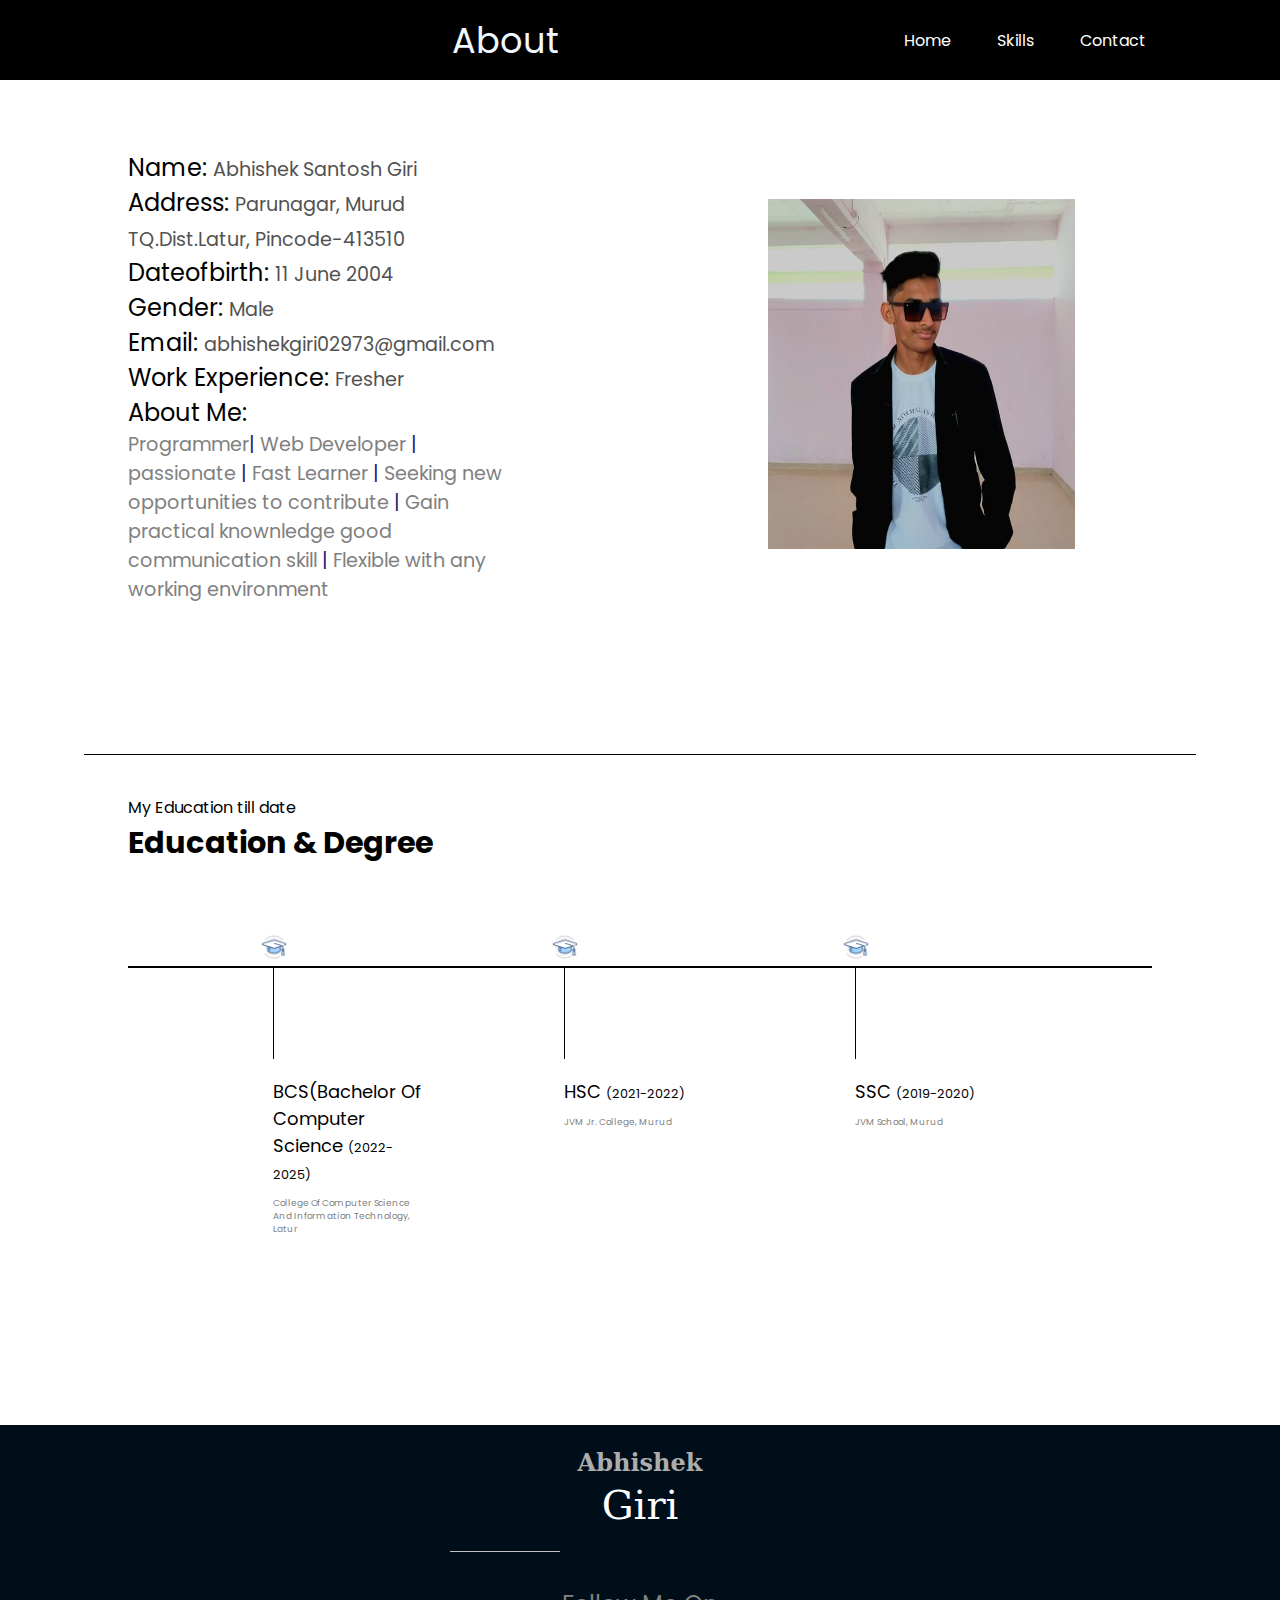
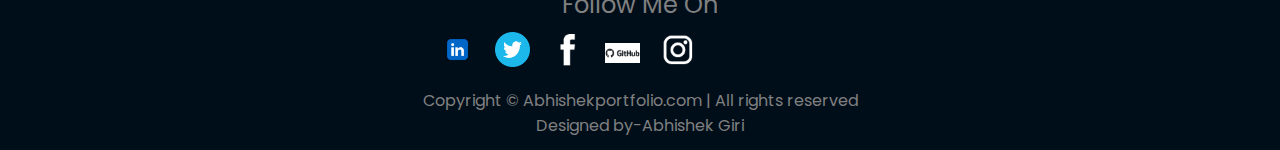
<file: about.html>
<!DOCTYPE html>
<html lang="en">

<head>
    <meta charset="UTF-8">
    
    <title>About | Portfolio</title>

    <style>
        @import url('https://fonts.googleapis.com/css2?family=Poppins:wght@300&display=swap');

        * {
            margin: 0;
            padding: 0;
        }

        body {
            background-color: white;
            color: black;
            font-family: 'poppins', sans-serif;
        }

        nav {
            display: flex;
            justify-content: space-around;
            align-items: center;
            height: 80px;
            background-color: black;
            position: fixed;
            top: 0;
            width: 100%;
        }

        nav ul {
            display: flex;
            justify-content: center;
        }

        nav ul li {
            list-style: none;
            margin: 0 23px;
        }

        nav ul li a {
            text-decoration: none;
            color: white;
        }

        nav ul li a:hover {
            color: rgb(153, 153, 226);
            font-size: 1.rem;
        }

        .left {
            font-size: 2.2rem;
            padding-left: 340px;
            color: aliceblue;
        }

        .right {
            padding-left: 99px;
        }

        .firstsection {
            display: flex;
            justify-content: space-around;
            margin: 150px 0;
            align-items: center;
        }

        .firstsection>div {
            width: 30%;
        }

        .rightsection img {
            width: 80%;
            height: 350px;
            margin: 20px 0;
        }

        .leftsection {
            font-size: 1.5rem;
        }

        .purple {
            color: rgb(37, 35, 120);
        }

        .gray {
            font-size: 1.2rem;
            color: rgb(82, 82, 82);
        }

        .aboutus {
            font-size: 1.2rem;
            color: gray;
        }

        hr {
            border: 0;
            background-color: black;
            height: 1.2px;
            margin: 40px 84px;
        }

        .secondsection {
            max-width: 80vw;
            margin: auto;
            height: 70vh;
        }

        .text-grey {
            color: grey;
        }

        .secondsection h1 {
            font-size: 1.9rem;
        }

        .secondsection .box {
            background-color: black;
            width: 80vw;
            height: 2px;
            margin: 100px 0 0 0px;
            display: flex;
        }

        .secondsection .vertical {
            height: 93px;
            width: 1px;
            background-color: black;
            margin: 0 145px;
        }

        .image-top {
            width: 30px;
            position: relative;
            top: -34px;
            left: -14px;
        }

        .vertical-title {
            position: relative;
            top: 75px;
            width: 150px;
            font-size: 18px;
        }

        .vertical-duration {
            font-size: 0.80rem;
        }

        .vertical-desc {
            position: relative;
            top: 86px;
            color: gray;
            width: 150px;
            font-size: 9px;

        }

        footer {
            background-color: #000e1a;
            height: 325px;
        }

        .footer {
            display: flex;
            padding: 23px 122px;
            justify-content: center;

        }

        .footfirst-text {
            font-family: 'diphylleia', 'serif';
            font-size: 1.5rem;
            color: rgb(173, 173, 173);
            font-weight: bold;
        }

        .footsecond-text {
            font-family: 'diphylleia', 'serif';
            font-size: 2.5rem;
            display: flex;
            justify-content: center;
            margin-top: 5px;
            color: white;
        }

        .footfirst-text:hover {
            font-size: 2rem;
        }

        .footsecond-text:hover {
            font-size: 3rem;
        }

        .foot-hr {
            border: 0;
            background-color: #bfbfc2;
            height: 1.2px;
            width: 110px;
            margin-left: 450px;
            margin-top: 0px;

        }

        .footer-second {
            color: gray;
            display: flex;
            justify-content: center;
            margin-top: -15px;
            font-size: 1.5rem;
            padding: 10px 5px 10px 5px;
        }

        .footer-third {
            display: flex;
            justify-content: center;
            padding: 5px 5px 5px 5px;
        }

        .footer-icon {
            padding-left: 430px;
            display: flex;
            width: 15%;
            justify-content: space-evenly;
            align-items: center;
            font-size: 1.5rem;
        }

        .footer-icon img {
            width: 35px;
            padding: 0 10px;
        }

        .footer-icon img:hover {
            width: 50px;
        }

        .link {
            text-decoration: none;
            color: white;
        }

        .link:hover {
            color: rgb(153, 153, 226);
            font-size: 1.2rem;
        }

        .footer-rights {
            text-align: center;
            color: gray;
            padding: 12px 0;
        }
    </style>
</head>

<body>
    <nav>
        <div class="left">About</div>
        <div class="right">
            <ul>
                <li><a href="index.html">Home</a></li>
                <li><a href="skills.html">Skills</a></li>
                <li><a href="contact.html">Contact</a></li>
            </ul>
        </div>
    </nav>
    <section class="firstsection">
        <div class="leftsection">
            <div>Name: <span class="gray">Abhishek Santosh Giri</span></div>

            <div>
                Address:
                <span class="gray">Parunagar, Murud TQ.Dist.Latur, Pincode-413510</span>
            </div>
            <div>
                Dateofbirth:
                <span class="gray">11 June 2004</span>
            </div>
            <div>
                Gender:
                <span class="gray">Male</span>
            </div>
            <div>
                Email:
                <span class="gray">abhishekgiri02973@gmail.com</span>
            </div>
            <div>
                Work Experience:
                <span class="gray">Fresher</span>
            </div>

            <div>About Me:</div>

            <div class="aboutus">
                Programmer<span class="purple">|</span> Web Developer
                <span class="purple">|</span> passionate
                <span class="purple">|</span> Fast Learner
                <span class="purple">|</span> Seeking new opportunities to contribute
                <span class="purple">|</span> Gain practical knownledge good communication skill
                <span class="purple">|</span> Flexible with any working environment
            </div>
        </div>
        <div class="rightsection">
            <img src="abhi1.jpg" alt="">
        </div>

    </section>

    <hr />

    <section class="secondsection">
        <span class="text-gray">My Education till date</span>
        <h1>Education & Degree</h1>
        <div class="box">
            <div class="vertical">
                <img src="degree1.png" alt="" class="image-top" />
                <div class="vertical-title">BCS(Bachelor Of Computer Science
                    <span class="vertical-duration">(2022-2025)</span>
                </div>

                <div class="vertical-desc">College Of Computer Science And Information Technology, Latur</div>
            </div>

            <div class="vertical">
                <img src="degree1.png" alt="" class="image-top" />
                <div class="vertical-title">HSC
                    <span class="vertical-duration">(2021-2022)</span>
                </div>

                <div class="vertical-desc">JVM Jr. College, Murud </div>
            </div>

            <div class="vertical">
                <img src="degree1.png" alt="" class="image-top" />
                <div class="vertical-title">SSC
                    <span class="vertical-duration">(2019-2020)</span>
                </div>

                <div class="vertical-desc">JVM School, Murud</div>
            </div>
        </div>
    </section>
    <footer>
        <div class="footer">
            <div class="footer-first">
                <div class="footfirst-text">Abhishek</div>
                <div class="footsecond-text">Giri</div>
            </div>
        </div>
        <hr class="foot-hr">
        <div class="footer-second">
            Follow Me On
        </div>
        <div class="footerthird">
            <div class="footer-icon">
                <div><a href="https://www.linkedin.com/in/abhishek-giri-95212b263?utm_source=share&utm_campaign=share_via&utm_content=profile&utm_medium=android_app"
                        class="link"><i class="fa-brands fa-linkedin"></i><img src="linked.webp" alt=""></a></div>
                <div><a href="https://twitter.com/Abhishe98495406" class="link"><i class="fa-brands fa-twitter"></i><img
                            src="twit.png" alt=""></a></div>
                <div><a href="https://www.facebook.com/abhi.giri.71216141" class="link"><i
                            class="fa-brands fa-facebook"></i><img src="fb.png" alt=""></a></div>
                <div><a href="https://github.com/abhigiri07" class="link"><i class="fa-brands fa-Github"></i><img
                            src="github.png" alt=""></a></div>
                <div><a href="https://www.instagram.com/abhi_giri_7" class="link"><i
                            class="fa-brands fa-instagram"></i><img src="instagram.png" alt=""></a></div>
            </div>
        </div>
        <div class="footer-rights">
            Copyright &#169; Abhishekportfolio.com | All rights reserved
            <br>
            <p>Designed by-Abhishek Giri</p>
        </div>
    </footer>
</body>

</html>
</file>
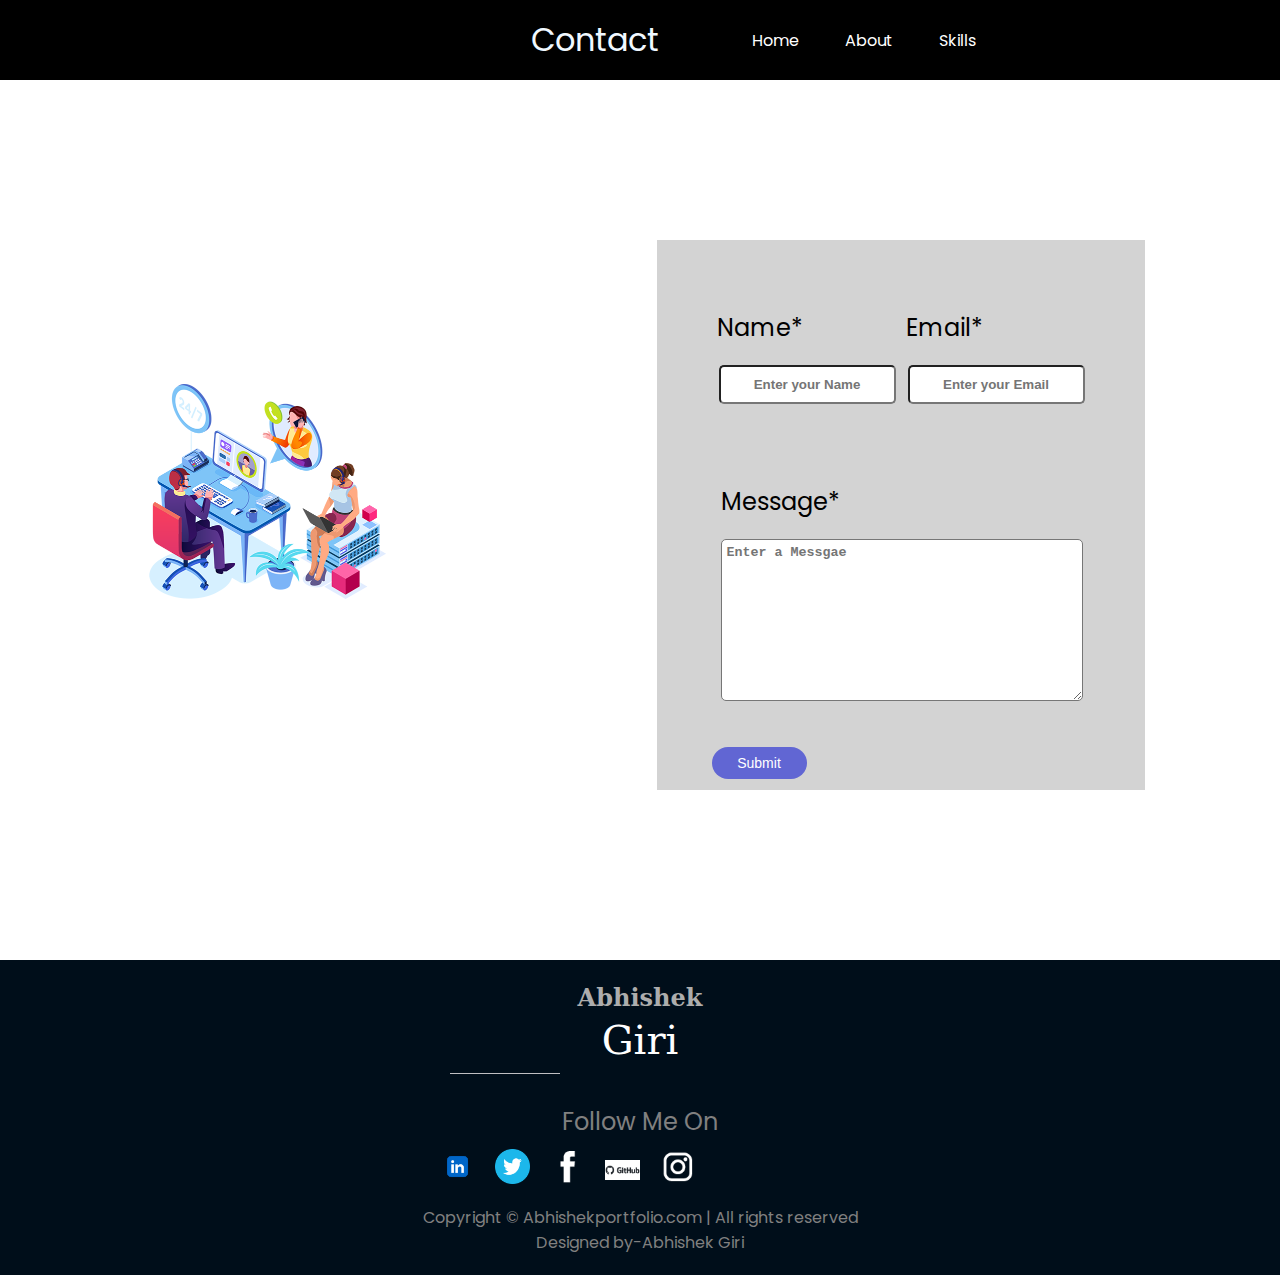
<file: contact.html>
<!DOCTYPE html>
<html lang="en">

<head>
    <meta charset="UTF-8">
    
    <title>Contact | Portfolio</title>
    <style>
        @import url('https://fonts.googleapis.com/css2?family=Poppins:wght@300&display=swap');

        * {
            margin: 0;
            padding: 0;
        }

        body {
            background-color: white;
            color:black;
            font-family: 'poppins', sans-serif;
        }

        nav {
            display: flex;
            justify-content: center;
            align-items: center;
            height: 80px;
            background-color: black;
            width: 100%;
            position:fixed ;
            top: 0;
        }

        nav ul {
            display: flex;
            justify-content: center;
        }

        nav ul li {
            list-style: none;
            margin: 0 23px;
        }

        nav ul li a {
            text-decoration: none;
            color: white;
        }

        nav ul li a:hover {
            color: rgb(153, 153, 226);
            font-size: 1.05rem;
        }

        .left {
            font-size: 2rem;
            padding-left: 250px;
            color: aliceblue;
        }

        .right {
            padding-left: 70px;
        }

        .firstsection {
            display: flex;
            justify-content: space-around;
            margin: 180px 0px 150px 0px;
            align-items: center;
            height: 70vh;
        }

        /* .firstsection>div {
            width: 48%;
            
        } */

        .rightsection {
            font-size: 2.5rem;
            height: 550px;
            margin-top: 40px;
            background-color: rgba(108, 108, 108, 0.3);
        }

        .leftsection img {
            width: 250px;
            
        }

        .form {
            padding: 55px;
            display: flex;
            justify-content: space-around;
        }

        .form-content {
            margin: 5px;
        }

        .form-p {
            font-size: 1.5rem;
            padding-top: 10px;
        }

        .input {
            text-align: center;
            font-weight: bold;
            width: 173px;
            height: 35px;
            margin-left: 2px;
            margin-bottom: 20px;
            border-radius: 5px;
        }

        .form-content-message {
            padding: 0 0 32px 20px;
            margin-left: 44px;
        }

        .form-p-message {
            margin-bottom: 10px;
            font-size: 1.5rem;
            padding-bottom: 10px;
        }

        .input-message {
            width: 350px;
            height: 150px;
            border-radius: 5px;
            padding: 5px;
            font-weight: bold;
        }


        .btn {
            padding: 8px;
            background: #6166d3;
            color: white;
            border: 0px solid white;
            border-radius: 30px;
            font-size: 14px;
            width: 95px;
            margin: 0 0 80px 50px;
            cursor: pointer;
            position: relative;
            bottom: 30px;
        }

        .btn:hover {
            color: rgb(153, 153, 226);
            font-size: 0.80rem;
        }
        footer {
    background-color: #000e1a;
    height: 315px;
}

.footer {
    display: flex;
    padding: 23px 0px 10px 0px;
    justify-content: center;
    width: 100%;

}

.footfirst-text {
    font-family: 'diphylleia', 'serif';
    font-size: 1.5rem;
    color: rgb(173, 173, 173);
    font-weight: bold;
}

.footsecond-text {
    font-family: 'diphylleia', 'serif';
    font-size: 2.5rem;
    display: flex;
    justify-content: center;
    margin-top: 5px;
    color: white;
}

.foot-hr {
    border: 0;
    background-color: #bfbfc2;
    height: 1.2px;
    width: 110px;
    margin-left: 450px;
    
}

.footer-second {
    color: gray;
    display: flex;
    justify-content: center;
    margin-top: 20px;
    font-size: 1.5rem;
    padding: 10px 5px 10px 5px;
}

.footer-third {
    display: flex;
    justify-content: center;
    padding: 5px 5px 5px 5px;
}

.footer-icon {
    padding-left: 430px;
    display: flex;
    width: 15%;
    justify-content: space-evenly;
    align-items: center;
    font-size: 1.5rem;
}
.footer-icon img{
    width: 35px;
    padding: 0 10px;
}

.link {
    text-decoration: none;
    color: white;
}

.link:hover {
    color: rgb(153, 153, 226);
    font-size: 1.2rem;
}

.footer-rights {
    text-align: center;
    color: gray;
    padding: 12px 0;
}
    </style>
</head>

<body>
    <header>
        <nav>
            <div class="left">Contact</div>
            <div class="right">
                <ul>
                    <li><a href="index.html">Home</a></li>
                    <li><a href="about.html">About</a></li>
                    <li><a href="skills.html">Skills</a></li>
                </ul>
            </div>
        </nav>
    </header>
    <section class="firstsection">
        <div class="leftsection">
            <img src="contact-us.png" alt="">
        </div>
        <div class="rightsection">
            <div class="form">
                <div class="form-content">
                    <p class="form-p">Name*</p>
                    <input type="text" name="name" class="input" placeholder="Enter your Name" required>
                </div>

                <div class="form-content">
                    <p class="form-p">Email*</p>
                    <input type="email" name="email" class="input" placeholder="Enter your Email" required>
                </div>
            </div>
            <div class="form-content-message">
                <p class="form-p-message">Message*</p>
                <textarea id="input" cols="30" rows="5" class="input-message" placeholder="Enter a Messgae"
                    required></textarea>
            </div>
            <div class="form-content">
                <input type="submit" class="btn">
            </div>
        </div>
    </section>
    <footer>
        <div class="footer">
            <div class="footer-first">
                <div class="footfirst-text">Abhishek</div>
                <div class="footsecond-text">Giri</div>
            </div>
        </div>
        <hr class="foot-hr">
        <div class="footer-second">
                   Follow Me On
        </div>
        <div class="footerthird">
            <div class="footer-icon">
                <div><a href="https://www.linkedin.com/in/abhishek-giri-95212b263?utm_source=share&utm_campaign=share_via&utm_content=profile&utm_medium=android_app" class="link"><i class="fa-brands fa-linkedin"></i><img src="linked.webp" alt=""></a></div>
                <div><a href="https://twitter.com/Abhishe98495406" class="link"><i class="fa-brands fa-twitter"></i><img src="twit.png" alt=""></a></div>
                <div><a href="https://www.facebook.com/abhi.giri.71216141" class="link"><i class="fa-brands fa-facebook"></i><img src="fb.png" alt=""></a></div>
                <div><a href="https://github.com/abhigiri07" class="link"><i class="fa-brands fa-Github"></i><img src="github.png" alt=""></a></div>
                <div><a href="https://www.instagram.com/abhi_giri_7" class="link"><i class="fa-brands fa-instagram"></i><img src="instagram.png" alt=""></a></div>
            </div>
        </div>
        <div class="footer-rights">
            Copyright &#169; Abhishekportfolio.com | All rights reserved
            <br>
            <p>Designed by-Abhishek Giri</p>
        </div>
    </footer>
</body>

</html>
</file>
